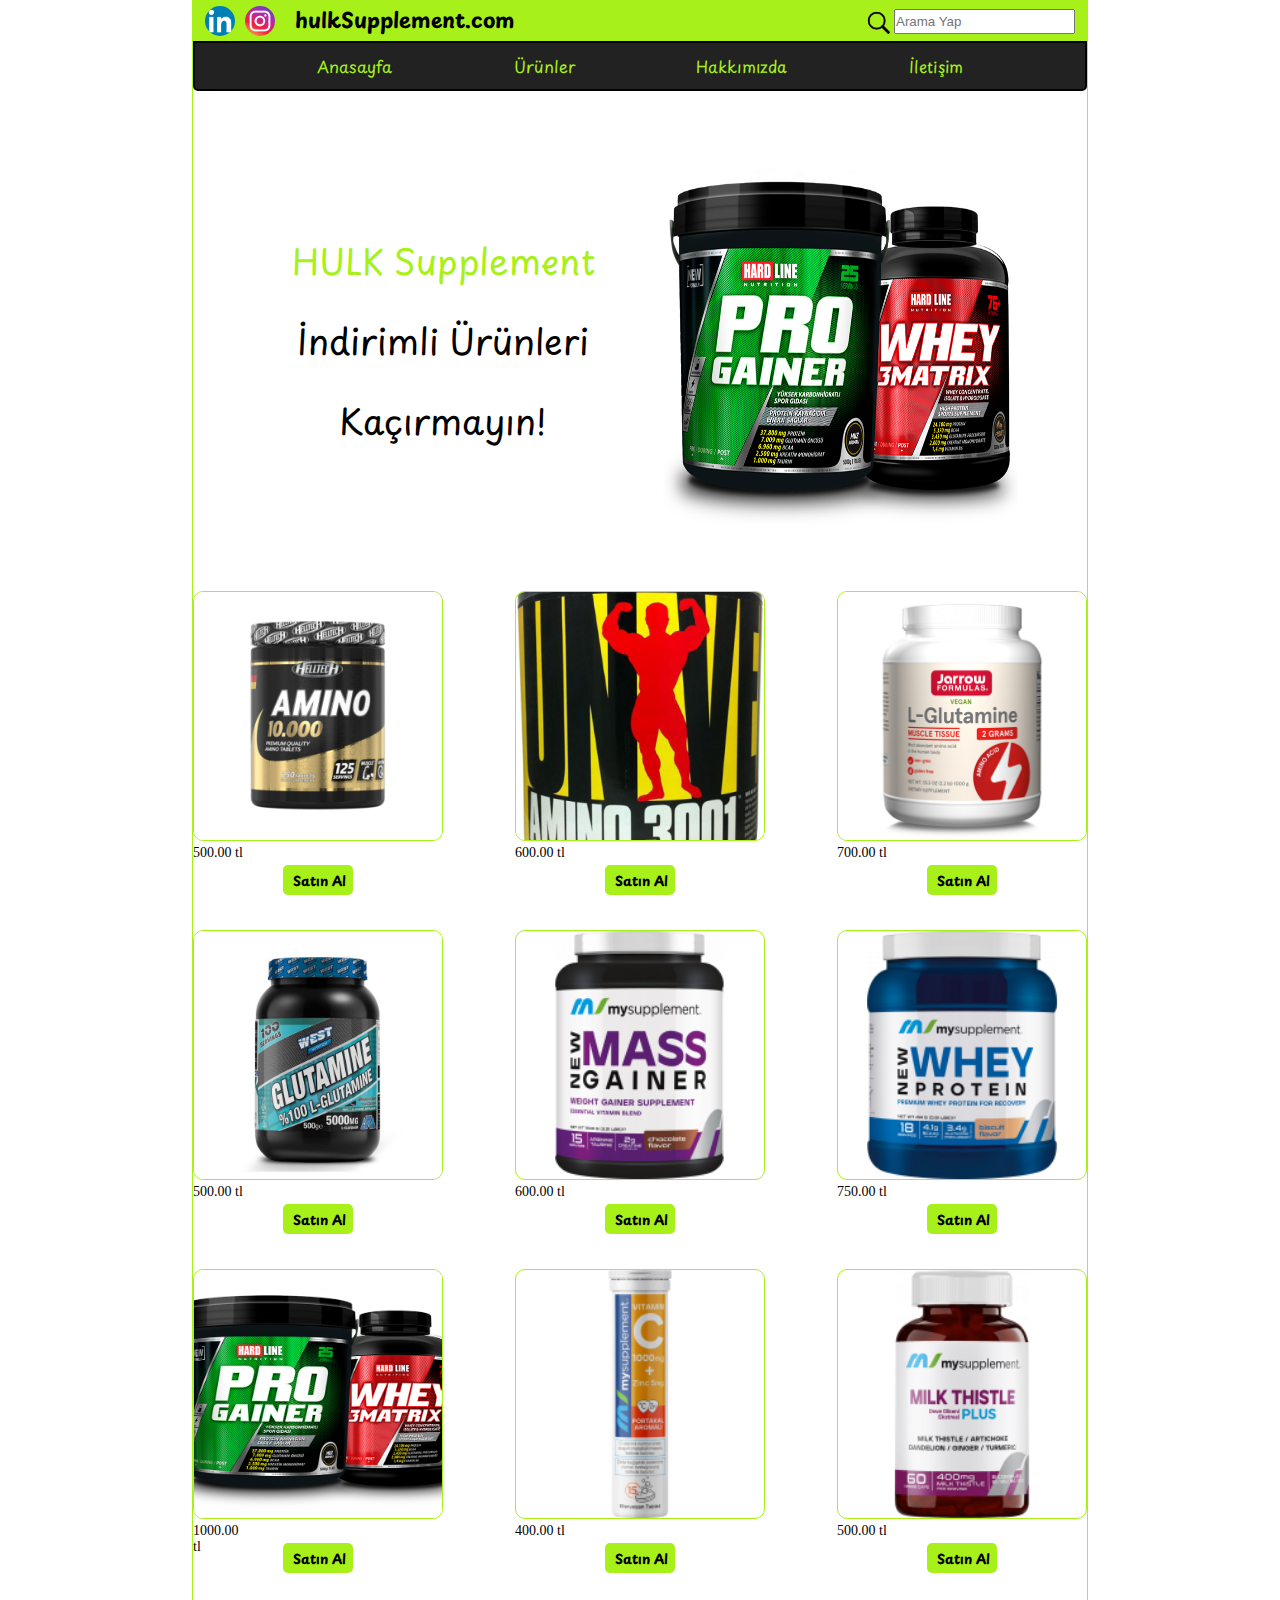
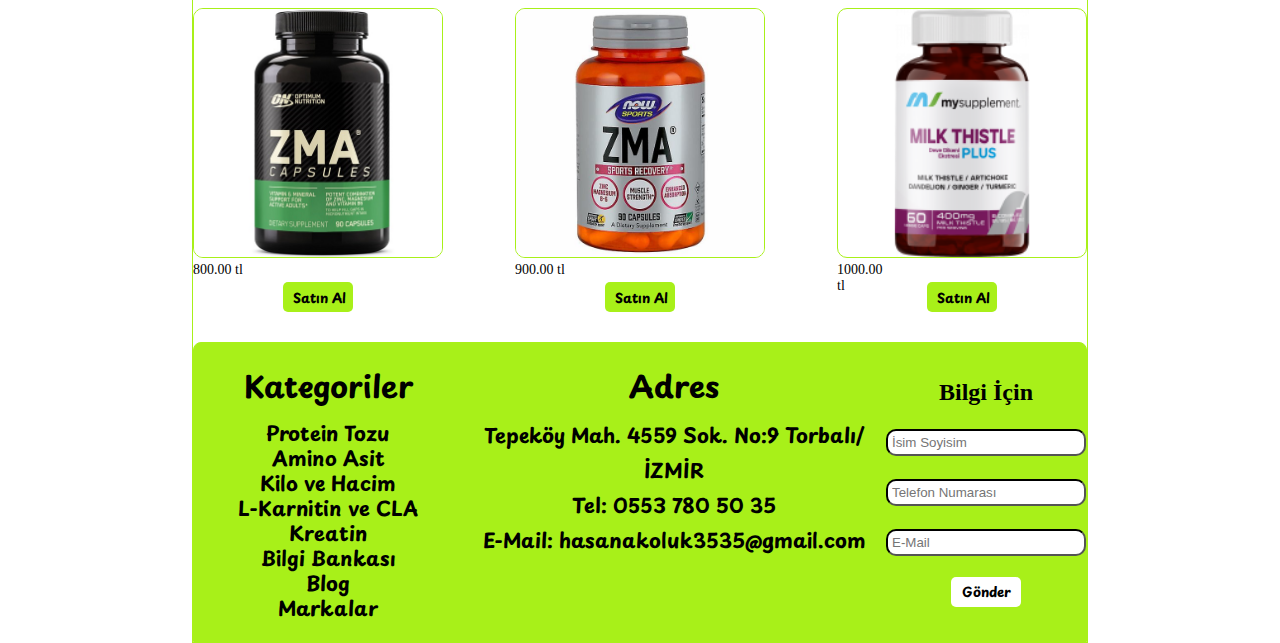
<file: index.html>
<!DOCTYPE html>
<html lang="tr">
<head>
    <meta charset="UTF-8">
    <meta name="viewport" content="width=device-width, initial-scale=1.0">
    <title>Anasayfa</title>
    <link rel="stylesheet" href="style.css">
    <link rel="preconnect" href="https://fonts.googleapis.com">
<link rel="preconnect" href="https://fonts.gstatic.com" crossorigin>
<link href="https://fonts.googleapis.com/css2?family=Playpen+Sans&display=swap" rel="stylesheet">
</head>
<body>
    <main class="container">

        <header>
            <div class="top-Header">
               <a href="https://www.linkedin.com/in/hasan-akoluk-236b84208/"><img src="./4102586_applications_linkedin_social_social media_icon.png" alt=""></a> 
               <a href="https://www.instagram.com/codinglovee/"><img src="./6636603_instagram_social media_social network_icon.png" alt=""></a>
    
               <h2>hulkSupplement.com</h2>

               <div class="search">
                <img src="./search-icon.png" alt="searchIcon">
                <input type="text" name="" id=""  placeholder="Arama Yap">
               </div>
              
            </div>
            <div class="pages">
                    
                <a href="./index.html">Anasayfa</a>
                <a href="./ürünler.html">Ürünler</a>
                <a href="./hakkımızda.html">Hakkımızda</a>
                <a href="./iletisim.html">İletişim</a>
        
        </div>
            <div class="bottom-header-container">
                
                <ul>
                    <li>HULK Supplement</li>
                    <li>İndirimli Ürünleri Kaçırmayın!</li>
                </ul>

                <div class="bottom-Header-image">

                </div>

            </div>
           
        </header>



        <section>

            <div class="products">
                <div class="products-level">
                    <img src="./amino1.jpg" alt="">
                    <span>500.00 tl</span> <button>Satın Al</button>
                </div>
                <div class="products-level">
                    <img src="./amino2.jpg" alt="">
                <span>600.00 tl</span> <button>Satın Al</button>
                </div>
                <div class="products-level">
                    <img src="./glutamine.jpg" alt="">
                <span>700.00 tl</span> <button>Satın Al</button>
                </div>
                <div class="products-level">
                    <img src="./glutamine-2-.jpg" alt="">
                <span>500.00 tl</span> <button>Satın Al</button>
                </div>
                <div class="products-level">
                    <img src="./mysupplement-mass-1500-196x196.png" alt="">
                <span>600.00 tl</span> <button>Satın Al</button>
                </div>
                <div class="products-level">
                    <img src="./mysupplement-whey-196x196.png" alt="">
                <span>750.00 tl</span> <button>Satın Al</button>
                </div>
                <div class="products-level">
                    <img src="./progainer.jpg" alt="">
                <span>1000.00 tl</span> <button>Satın Al</button>
                </div>
                <div class="products-level">
                    <img src="./Supplement-Efervesan-196x196.png" alt="">
                <span>400.00 tl</span> <button>Satın Al</button>
                </div>
                <div class="products-level">
                    <img src="./supplement-vitamine-196x196.png" alt="">
                <span>500.00 tl</span> <button>Satın Al</button>
                </div>
                <div class="products-level">
                    <img src="./zma1.jpg" alt="">
                <span>800.00 tl</span> <button>Satın Al</button>
                </div>
                <div class="products-level">
                    <img src="./zma2.jpg" alt="">
                <span>900.00 tl</span> <button>Satın Al</button>
                </div>
                <div class="products-level">
                    <img src="./supplement-vitamine-196x196.png" alt="">
                    <span>1000.00 tl</span> <button>Satın Al</button>
                </div>
                
        
            </div>

        </section>

        <footer>

            <div class="container-footer">
                <div class="categorys">
                     <h2>Kategoriler</h2>
                    <ul> 
                        <li>Protein Tozu</li>
                        <li>Amino Asit</li>
                        <li>Kilo ve Hacim</li>
                        <li>L-Karnitin ve CLA</li>
                        <li>Kreatin</li>
                        <li>Bilgi Bankası</li>
                        <li>Blog</li>
                        <li>Markalar</li>
                    </ul>
                </div>
                <div class="adress">
                     <h2>Adres</h2>
                     <ul>
                        <li>Tepeköy Mah. 4559 Sok. No:9 Torbalı/İZMİR</li>
                        <li>Tel: 0553 780 50 35</li>
                        <li>E-Mail: hasanakoluk3535@gmail.com</li>
                     </ul>
                </div>
               
                    
                        <div class="form-container">
                            <h2>Bilgi İçin</h2>
                            <input type="text" name="" id="isim" placeholder="İsim Soyisim"><br>
                            <input type="number" name="" id="" placeholder="Telefon Numarası"><br>
                            <input type="email" name="" id=""placeholder="E-Mail"><br>
                             <button>Gönder</button><br>
                        </div>

            </div>

        </footer>

    </main>
    
</body>
</html>
</file>
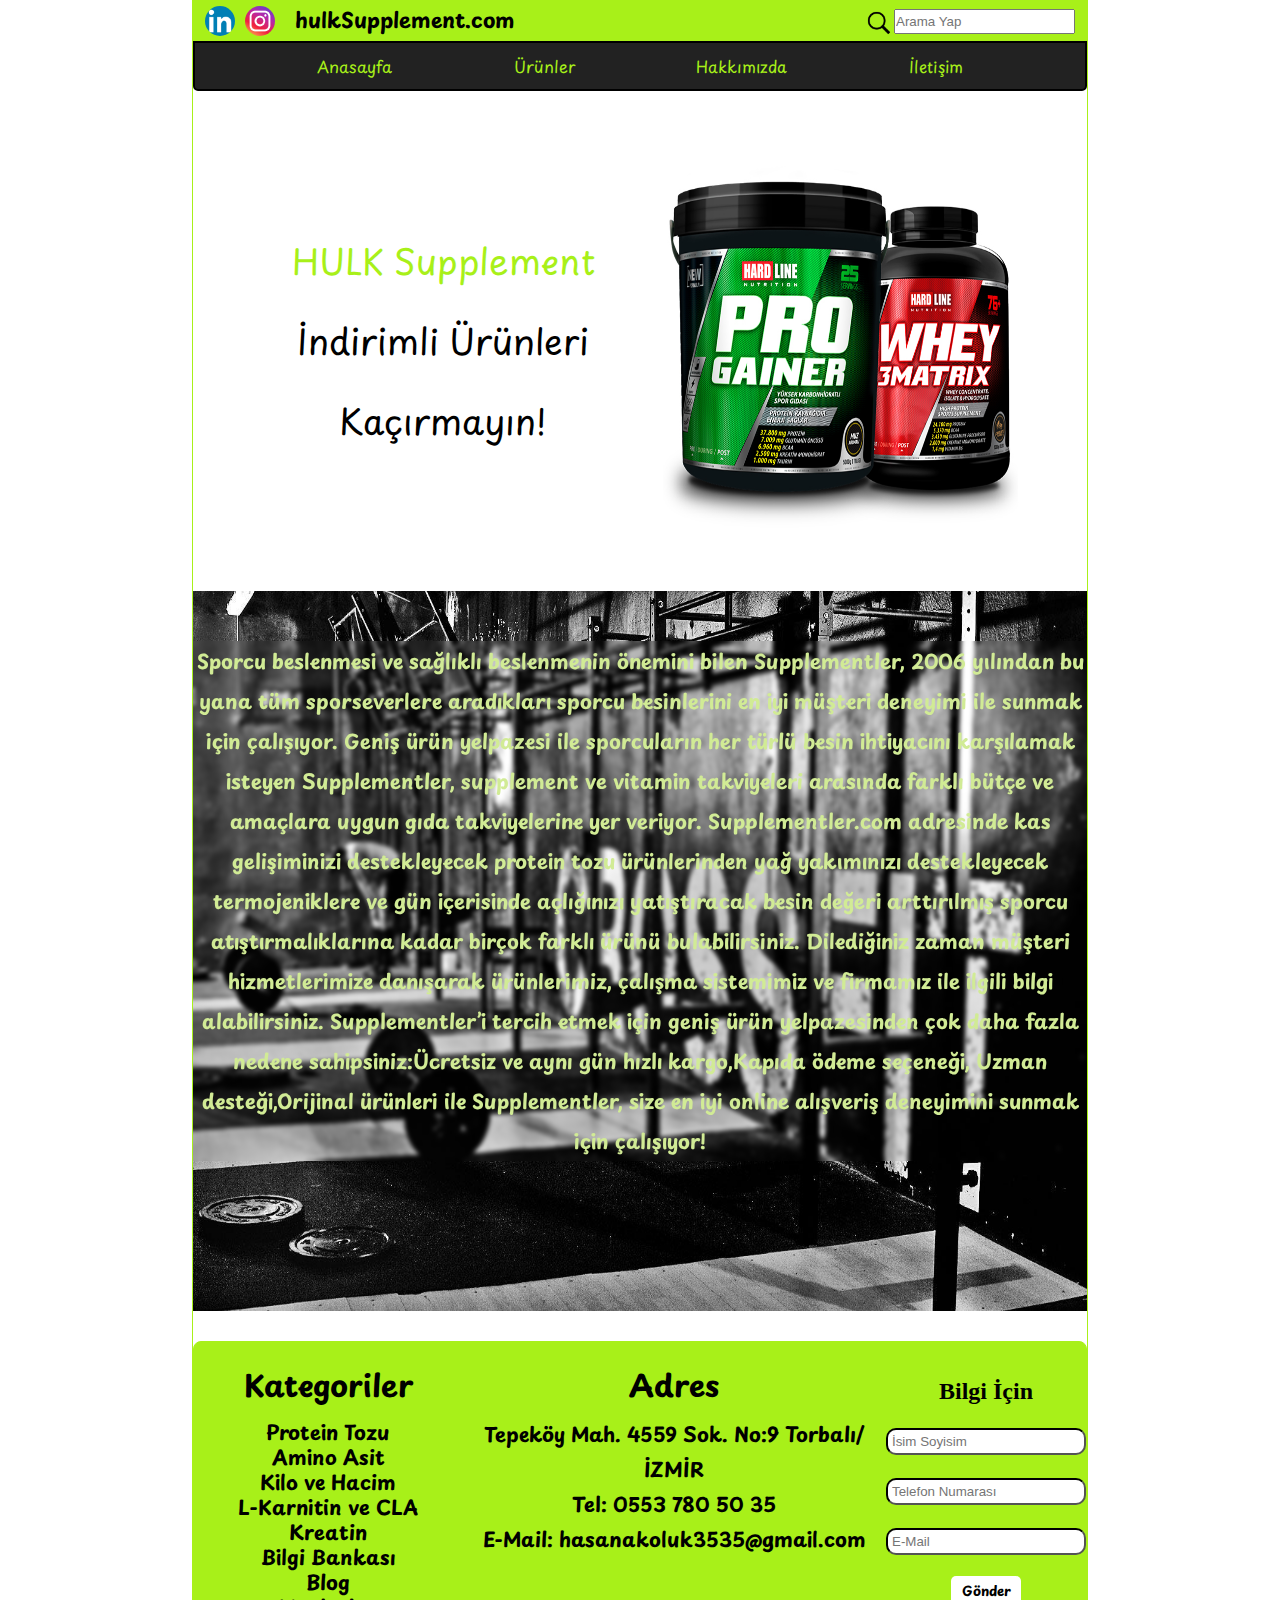
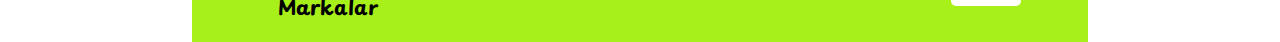
<file: hakkımızda.html>
<!DOCTYPE html>
<html lang="tr">
<head>
    <meta charset="UTF-8">
    <meta name="viewport" content="width=device-width, initial-scale=1.0">
    <title>Anasayfa</title>
    <link rel="stylesheet" href="style.css">
    <link rel="preconnect" href="https://fonts.googleapis.com">
<link rel="preconnect" href="https://fonts.gstatic.com" crossorigin>
<link href="https://fonts.googleapis.com/css2?family=Playpen+Sans&display=swap" rel="stylesheet">
</head>
<body>
    <main class="container">

        <header>
            <div class="top-Header">
               <a href="https://www.linkedin.com/in/hasan-akoluk-236b84208/"><img src="./4102586_applications_linkedin_social_social media_icon.png" alt=""></a> 
               <a href="https://www.instagram.com/codinglovee/"><img src="./6636603_instagram_social media_social network_icon.png" alt=""></a>
    
               <h2>hulkSupplement.com</h2>

               <div class="search">
                <img src="./search-icon.png" alt="searchIcon">
                <input type="text" name="" id=""  placeholder="Arama Yap">
               </div>
              
            </div>
            <div class="pages">
                    
                <a href="./index.html">Anasayfa</a>
                <a href="./ürünler.html">Ürünler</a>
                <a href="./hakkımızda.html">Hakkımızda</a>
                <a href="./iletisim.html">İletişim</a>
        
        </div>
            <div class="bottom-header-container">
                
                <ul>
                    <li>HULK Supplement</li>
                    <li>İndirimli Ürünleri Kaçırmayın!</li>
                </ul>

                <div class="bottom-Header-image">

                </div>

            </div>
           
        </header>

        <section>

            <div class="hakkimizda-container">
                
                <p>Sporcu beslenmesi ve sağlıklı beslenmenin önemini bilen Supplementler, 2006 yılından bu yana tüm sporseverlere aradıkları sporcu besinlerini en iyi müşteri deneyimi ile sunmak için çalışıyor. Geniş ürün yelpazesi ile sporcuların her türlü besin ihtiyacını karşılamak isteyen Supplementler, supplement ve vitamin takviyeleri arasında farklı bütçe ve amaçlara uygun gıda takviyelerine yer veriyor. Supplementler.com adresinde kas gelişiminizi destekleyecek protein tozu ürünlerinden yağ yakımınızı destekleyecek termojeniklere ve gün içerisinde açlığınızı yatıştıracak besin değeri arttırılmış sporcu atıştırmalıklarına kadar birçok farklı ürünü bulabilirsiniz. Dilediğiniz zaman müşteri hizmetlerimize danışarak ürünlerimiz, çalışma sistemimiz ve firmamız ile ilgili bilgi alabilirsiniz.
                    Supplementler’i tercih etmek için geniş ürün yelpazesinden çok daha fazla nedene sahipsiniz:Ücretsiz ve aynı gün hızlı kargo,Kapıda ödeme seçeneği,
                    Uzman desteği,Orijinal ürünleri ile Supplementler, size en iyi online alışveriş deneyimini sunmak için çalışıyor!</p>
                    
                </div>

        </section>

        <footer>

            <div class="container-footer">
                <div class="categorys">
                     <h2>Kategoriler</h2>
                    <ul> 
                        <li>Protein Tozu</li>
                        <li>Amino Asit</li>
                        <li>Kilo ve Hacim</li>
                        <li>L-Karnitin ve CLA</li>
                        <li>Kreatin</li>
                        <li>Bilgi Bankası</li>
                        <li>Blog</li>
                        <li>Markalar</li>
                    </ul>
                </div>
                <div class="adress">
                     <h2>Adres</h2>
                     <ul>
                        <li>Tepeköy Mah. 4559 Sok. No:9 Torbalı/İZMİR</li>
                        <li>Tel: 0553 780 50 35</li>
                        <li>E-Mail: hasanakoluk3535@gmail.com</li>
                     </ul>
                </div>
               
                    
                        <div class="form-container">
                            <h2>Bilgi İçin</h2>
                            <input type="text" name="" id="isim" placeholder="İsim Soyisim"><br>
                            <input type="number" name="" id="" placeholder="Telefon Numarası"><br>
                            <input type="email" name="" id=""placeholder="E-Mail"><br>
                             <button>Gönder</button><br>
                        </div>

            </div>

        </footer>

    </main>
    
</body>
</html>
</file>
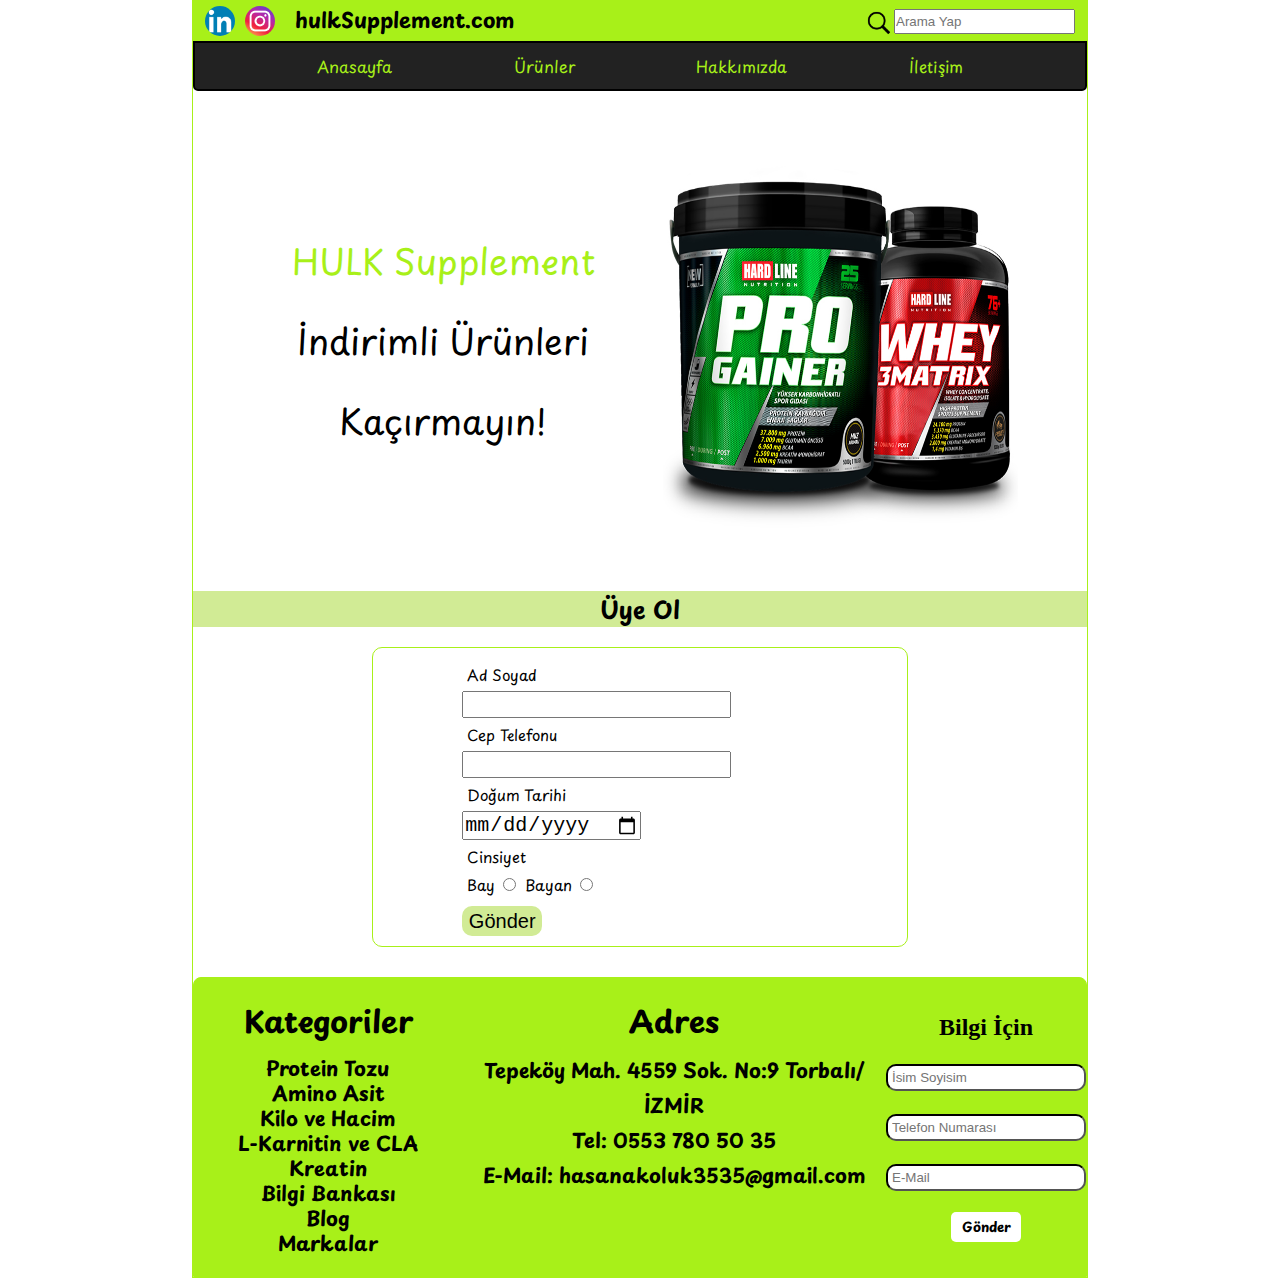
<file: iletisim.html>
<!DOCTYPE html>
<html lang="tr">
<head>
    <meta charset="UTF-8">
    <meta name="viewport" content="width=device-width, initial-scale=1.0">
    <title>Anasayfa</title>
    <link rel="stylesheet" href="style.css">
    <link rel="preconnect" href="https://fonts.googleapis.com">
<link rel="preconnect" href="https://fonts.gstatic.com" crossorigin>
<link href="https://fonts.googleapis.com/css2?family=Playpen+Sans&display=swap" rel="stylesheet">
</head>
<body>
    <main class="container">

        <header>
            <div class="top-Header">
               <a href="https://www.linkedin.com/in/hasan-akoluk-236b84208/"><img src="./4102586_applications_linkedin_social_social media_icon.png" alt=""></a> 
               <a href="https://www.instagram.com/codinglovee/"><img src="./6636603_instagram_social media_social network_icon.png" alt=""></a>
    
               <h2>hulkSupplement.com</h2>

               <div class="search">
                <img src="./search-icon.png" alt="searchIcon">
                <input type="text" name="" id=""  placeholder="Arama Yap">
               </div>
              
            </div>
            <div class="pages">
                    
                <a href="./index.html">Anasayfa</a>
                <a href="./ürünler.html">Ürünler</a>
                <a href="./hakkımızda.html">Hakkımızda</a>
                <a href="./iletisim.html">İletişim</a>
        
        </div>
            <div class="bottom-header-container">
                
                <ul>
                    <li>HULK Supplement</li>
                    <li>İndirimli Ürünleri Kaçırmayın!</li>
                </ul>

                <div class="bottom-Header-image">

                </div>

            </div>
           
        </header>



        <section>
            <h2 class="uyeOl">Üye Ol</h2>
            <div class="iletisim-container">

                      
                    <form action="">
                        <label for="adSoyad">Ad Soyad</label>
                        <input type="text" name="adSoyad" id="adSoyad">
                        <label for="cep">Cep Telefonu</label>
                        <input type="number" name="cep" id="cep">
                        <label for="dogum">Doğum Tarihi</label>
                        <input type="date" name="dogum" id="dogum">
                        <label for="cinsiyet">Cinsiyet</label>
                        <label for="bay">Bay</label>
                        <input type="radio" name="cinsiyet" id="bay">
                        <label for="bayan">Bayan</label>
                        <input type="radio" name="cinsiyet" id="bayan">
                        <input type="submit" value="Gönder">
                    </form>
            


            </div>

        </section>

        <footer>

            <div class="container-footer">
                <div class="categorys">
                     <h2>Kategoriler</h2>
                    <ul> 
                        <li>Protein Tozu</li>
                        <li>Amino Asit</li>
                        <li>Kilo ve Hacim</li>
                        <li>L-Karnitin ve CLA</li>
                        <li>Kreatin</li>
                        <li>Bilgi Bankası</li>
                        <li>Blog</li>
                        <li>Markalar</li>
                    </ul>
                </div>
                <div class="adress">
                     <h2>Adres</h2>
                     <ul>
                        <li>Tepeköy Mah. 4559 Sok. No:9 Torbalı/İZMİR</li>
                        <li>Tel: 0553 780 50 35</li>
                        <li>E-Mail: hasanakoluk3535@gmail.com</li>
                     </ul>
                </div>
               
                    
                        <div class="form-container">
                            <h2>Bilgi İçin</h2>
                            <input type="text" name="" id="isim" placeholder="İsim Soyisim"><br>
                            <input type="number" name="" id="" placeholder="Telefon Numarası"><br>
                            <input type="email" name="" id=""placeholder="E-Mail"><br>
                             <button>Gönder</button><br>
                        </div>

            </div>

        </footer>

    </main>
    
</body>
</html>
</file>
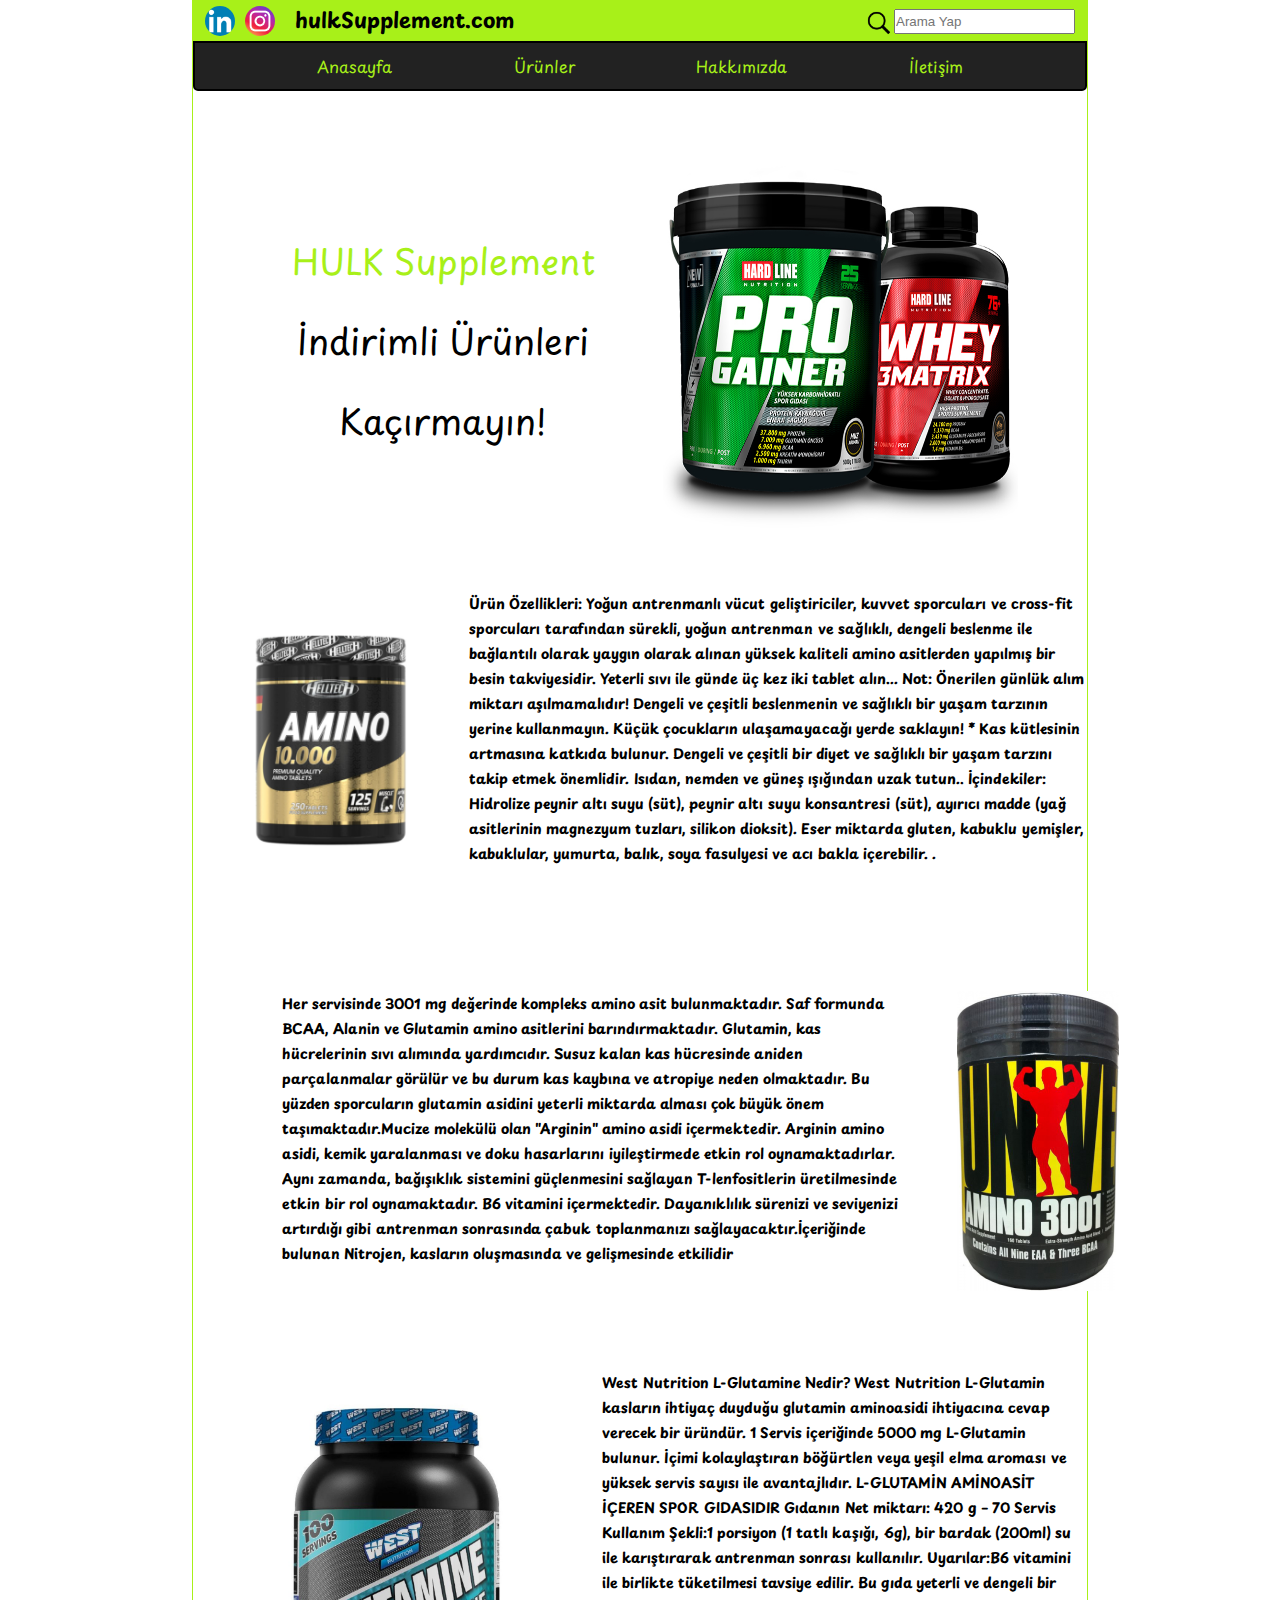
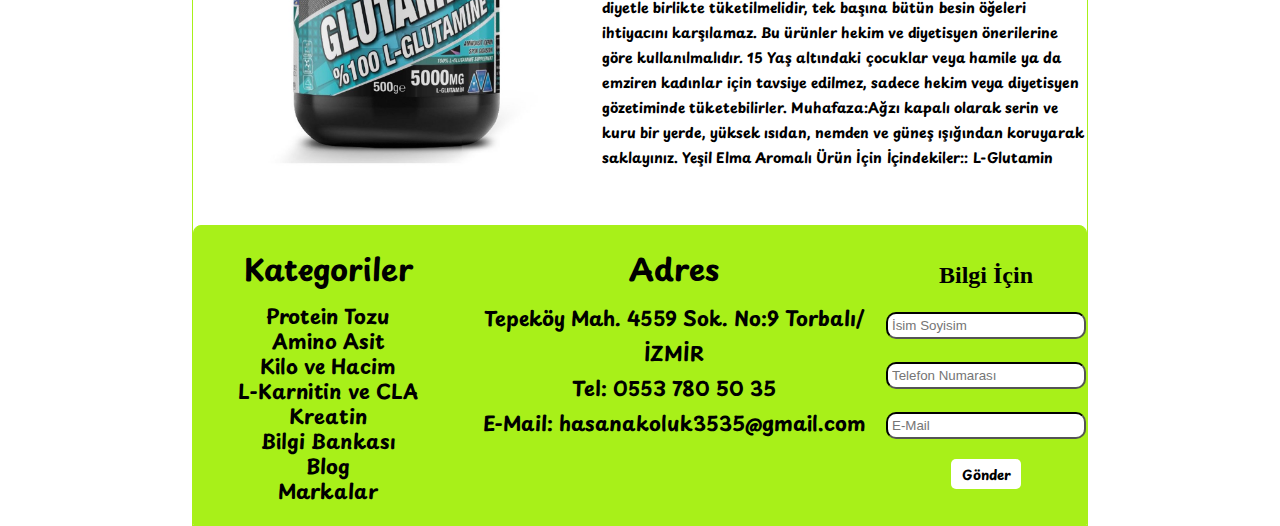
<file: ürünler.html>
<!DOCTYPE html>
<html lang="tr">
<head>
    <meta charset="UTF-8">
    <meta name="viewport" content="width=device-width, initial-scale=1.0">
    <title>Anasayfa</title>
    <link rel="stylesheet" href="style.css">
    <link rel="preconnect" href="https://fonts.googleapis.com">
<link rel="preconnect" href="https://fonts.gstatic.com" crossorigin>
<link href="https://fonts.googleapis.com/css2?family=Playpen+Sans&display=swap" rel="stylesheet">
</head>
<body>
    <main class="container">

        <header>
            <div class="top-Header">
               <a href="https://www.linkedin.com/in/hasan-akoluk-236b84208/"><img src="./4102586_applications_linkedin_social_social media_icon.png" alt=""></a> 
               <a href="https://www.instagram.com/codinglovee/"><img src="./6636603_instagram_social media_social network_icon.png" alt=""></a>
    
               <h2>hulkSupplement.com</h2>

               <div class="search">
                <img src="./search-icon.png" alt="searchIcon">
                <input type="text" name="" id=""  placeholder="Arama Yap">
               </div>
              
            </div>
            <div class="pages">
                    
                <a href="./index.html">Anasayfa</a>
                <a href="./ürünler.html">Ürünler</a>
                <a href="./hakkımızda.html">Hakkımızda</a>
                <a href="./iletisim.html">İletişim</a>
        
        </div>
            <div class="bottom-header-container">
                
                <ul>
                    <li>HULK Supplement</li>
                    <li>İndirimli Ürünleri Kaçırmayın!</li>
                </ul>

                <div class="bottom-Header-image">

                </div>

            </div>
           
        </header>


            
        

        <section>
      
             <div class="urunler-container">
                <div class="amino">
                    <img src="amino1.jpg" alt="amino1">
                    <p>Ürün Özellikleri: Yoğun antrenmanlı vücut geliştiriciler, kuvvet sporcuları ve cross-fit sporcuları tarafından 
                        sürekli, yoğun antrenman ve sağlıklı, dengeli beslenme ile bağlantılı olarak yaygın olarak alınan yüksek
                         kaliteli amino asitlerden yapılmış bir besin takviyesidir. Yeterli sıvı ile günde üç kez iki tablet alın...
                          Not: Önerilen günlük alım miktarı aşılmamalıdır! Dengeli ve çeşitli beslenmenin ve sağlıklı bir yaşam
                           tarzının yerine kullanmayın. Küçük çocukların ulaşamayacağı yerde saklayın! * Kas kütlesinin artmasına
                            katkıda bulunur. Dengeli ve çeşitli bir diyet ve sağlıklı bir yaşam tarzını takip etmek önemlidir. Isıdan,
                             nemden ve güneş ışığından uzak tutun.. İçindekiler: Hidrolize peynir altı suyu (süt), peynir altı suyu
                              konsantresi (süt), ayırıcı madde (yağ asitlerinin magnezyum tuzları, silikon dioksit). Eser miktarda
                               gluten, kabuklu yemişler, kabuklular, yumurta, balık, soya fasulyesi ve acı bakla içerebilir. .
                    </p>
                    
                </div>
                    <div class="amino2">
                        <p>Her servisinde 3001 mg değerinde kompleks amino asit bulunmaktadır.
                            Saf formunda BCAA, Alanin ve Glutamin amino asitlerini barındırmaktadır.
                            Glutamin, kas hücrelerinin sıvı alımında yardımcıdır. Susuz kalan kas hücresinde aniden parçalanmalar görülür ve bu
                            durum kas kaybına ve atropiye neden olmaktadır. Bu yüzden sporcuların glutamin asidini yeterli miktarda alması çok 
                            büyük önem taşımaktadır.Mucize molekülü olan "Arginin" amino asidi içermektedir. Arginin amino asidi, kemik yaralanması ve
                            doku hasarlarını iyileştirmede etkin rol oynamaktadırlar. Aynı zamanda, bağışıklık sistemini güçlenmesini sağlayan 
                            T-lenfositlerin üretilmesinde etkin bir rol oynamaktadır. B6 vitamini içermektedir. Dayanıklılık sürenizi ve seviyenizi 
                            artırdığı gibi antrenman sonrasında çabuk toplanmanızı sağlayacaktır.İçeriğinde bulunan Nitrojen, kasların oluşmasında ve
                            gelişmesinde etkilidir</p>
                            <img src="./amino2.jpg" alt="">
                    </div>
                    <div class="glutamine">
                        <img src="./glutamine-2-.jpg" alt="">
                        <p>West Nutrition L-Glutamine Nedir?
                        West Nutrition L-Glutamin kasların ihtiyaç duyduğu glutamin aminoasidi ihtiyacına cevap verecek bir üründür. 1 Servis içeriğinde 5000 mg L-Glutamin bulunur. İçimi kolaylaştıran böğürtlen veya yeşil elma aroması ve yüksek servis sayısı ile avantajlıdır.
                            L-GLUTAMİN AMİNOASİT İÇEREN SPOR GIDASIDIR
                             Gıdanın Net miktarı: 420 g – 70 Servis
                             Kullanım Şekli:1 porsiyon (1 tatlı kaşığı, 6g), bir bardak (200ml) su ile karıştırarak antrenman sonrası kullanılır.
                             Uyarılar:B6 vitamini ile birlikte tüketilmesi tavsiye edilir. Bu gıda yeterli ve dengeli bir diyetle birlikte tüketilmelidir, tek başına bütün besin öğeleri ihtiyacını karşılamaz. Bu ürünler hekim ve diyetisyen önerilerine göre kullanılmalıdır. 15 Yaş altındaki çocuklar veya hamile ya da emziren kadınlar için tavsiye edilmez, sadece hekim veya diyetisyen gözetiminde tüketebilirler.
                            Muhafaza:Ağzı kapalı olarak serin ve kuru bir yerde, yüksek ısıdan, nemden ve güneş ışığından koruyarak saklayınız.
                            Yeşil Elma Aromalı Ürün İçin
                             İçindekiler:: L-Glutamin %83, Doğala Özdeş Yeşil Elma Aroması, Asitlik Düzenleyici (Sitrik Asit E330), Tatlandırıcılar (Sukraloz E955, Asesulfam K E950), Renklendirici (E102 Tartrazin, E133 Brilliant Blue FCF). Alerjenler: Aroma kaynaklı sülfit ve gluten içerebilir.
                             Uyarı:E102: Çocukların aktivite ve dikkatleri üzerine olumsuz etkileri bulunabilir.
                            Böğürtlen Aromalı Ürün İçin
                            İçindekiler:L-Glutamin %83, Doğala Özdeş Böğürtlen Aroması, Asitlik Düzenleyici (Sitrik Asit E330), Tatlandırıcılar (Sukraloz E955, Asesulfam K E950), Renklendirici (Pancar Kökü Kırmızısı E162). Alerjenler: Aroma kaynaklı sülfit ve gluten içerebilir.</p>
                            
                    </div>
                    
             </div>
            
        </section>





        <footer>

            <div class="container-footer">
                <div class="categorys">
                     <h2>Kategoriler</h2>
                    <ul> 
                        <li>Protein Tozu</li>
                        <li>Amino Asit</li>
                        <li>Kilo ve Hacim</li>
                        <li>L-Karnitin ve CLA</li>
                        <li>Kreatin</li>
                        <li>Bilgi Bankası</li>
                        <li>Blog</li>
                        <li>Markalar</li>
                    </ul>
                </div>
                <div class="adress">
                     <h2>Adres</h2>
                     <ul>
                        <li>Tepeköy Mah. 4559 Sok. No:9 Torbalı/İZMİR</li>
                        <li>Tel: 0553 780 50 35</li>
                        <li>E-Mail: hasanakoluk3535@gmail.com</li>
                     </ul>
                </div>
               
                    
                        <div class="form-container">
                            <h2>Bilgi İçin</h2>
                            <input type="text" name="" id="isim" placeholder="İsim Soyisim"><br>
                            <input type="number" name="" id="" placeholder="Telefon Numarası"><br>
                            <input type="email" name="" id=""placeholder="E-Mail"><br>
                             <button>Gönder</button><br>
                        </div>

            </div>

        </footer>

    </main>
    
</body>
</html>
</file>
<file: style.css>
*{
        margin: 0px;
        padding: 0px;
        box-sizing: border-box;
    }

    .container{
        width: 70%;
        margin: auto;
        border: 1px solid rgb(168, 240, 25);
    }
    

    .top-Header{
        display: flex;
    width: 100%;
    height: 40px;
    border: 1px solid rgb(168, 240, 25);
    background-color: rgb(168, 240, 25) ;
    color: black;
    padding: 1px;
    font-family: 'Playpen Sans', cursive;
    font-size: 14px;
    opacity:initial;
    text-shadow: white;
    }

    .top-Header h2{
    margin-left: 20px;
    }
    .top-Header img{
        margin-top: 3px;
        margin-left: 10px;
        width: 30px;
        height: 30px;
        border-radius: 50%;
    }

    .search{
        display: flex;
        align-items: center;
        justify-content:flex-end;
        width: 100%;
    }
    .search input{
        height: 25px;
        margin-right: 10px;
    }

    .bottom-header-container{
    display: flex;
        width: 100%;
        height: 500px;
    }
    .pages{
        display: flex;
        justify-content: center;
        justify-content: space-evenly;
        align-items: center;
        font-family: 'Playpen Sans', cursive;
        border: 2px solid black;
        border-radius: 0px 0px 5px 5px;
        background-color: rgb(34, 34, 34);
        width: 100%;
        height: 50px;
        
    }

    .pages a{
        text-decoration: none;
        color:rgb(168, 240, 25);
        transition: 0.5s;
    }

    .pages a:hover{
        text-decoration: none;
        color:rgb(168, 240, 25);
        border: 1px solid rgb(168, 240, 25);
        border-radius: 8px;
    }

    .bottom-header-container {
        padding: 50px;
    }

    .bottom-header-container ul{
        list-style-type: none;
        font-size:35px;
        flex-direction: column;
        text-align: center;
        align-items: center;
        margin: auto;
        line-height: 80px;
        font-family: 'Playpen Sans', cursive;
        border: 2px solid black;
        border-radius: 10px;
        border-style: none;
    }

    .bottom-header-container ul::first-line{
        color: rgb(168, 240, 25);

    }

    .bottom-Header-image{
        width: 500px;
        height: 400px;
    background-image: url(./progainer.jpg);
    background-size: 100% 100%; 
    background-color: white;
    }

    .products{
        display: flex;
        flex-direction: row;
        flex-wrap: wrap;
        background-size: 100% 100%;
        justify-content: space-between;
        gap: 35px;
    }

    .products img{
        width: 250px;
        height: 250px;
        border: 1px solid rgb(168, 240, 25);
        border-radius: 10px;
        object-position: center;
        object-fit:cover;
    }

    .products span{
        display:flex;
        font-size: 14px;
        font-weight:inherit;
        width: 50px;
        height: 20px;
    }

    .products button{
    display: flex;
        margin: auto;
        width: 70px;
        height: 30px;
        align-items: center;
        padding-left: 10px;
        font-weight: bold;
        font-family: 'Playpen Sans', cursive;
        background-color: rgb(168, 240, 25);
        border: none;
        border-radius: 5px;
        cursor: pointer;
    }

    .container-footer{
        display: flex;
    width: 100%;
    height: 300px;
    border: 1px solid rgb(168, 240, 25);
    border-radius: 8px 8px 0px 0px ;
    margin-top: 30px;
    background-color: rgb(168, 240, 25);
    
    }

    .categorys{
        width: 300px;
        height: 35px;
        text-align: center;
        padding-top: 15px;
        font-weight: bold;
        font-family: 'Playpen Sans', cursive;
        font-size: 20px;
    }
    .categorys ul{
        list-style-type: none;
        line-height: 25px;
        cursor: pointer;
        margin-top: 8px;
    }
    .categorys h2{
        color: black;
        padding: 5px;
    }

    .adress{
        
        align-items: start;
        text-align: center;
        margin: 25px 15px 15px 15px;
        line-height: 35px;
        font-weight: bold;
        font-family: 'Playpen Sans', cursive;
        font-size: 20px;
    }
    .adress h2{
        color: black;
    }

    .adress ul{
        list-style-type: none;
        margin-top: 15px;
    }

    .form-container{
        margin: auto;
        line-height: 50px;
        align-items: center;
        text-align: center;
    }
    
    .form-container input{
        border-color: black;
        border-radius: 10px;
        padding: 4px;
        width: 200px;
    }

    .form-container button{
        width: 70px;
        height: 30px;
        font-weight: bold;
        font-family: 'Playpen Sans', cursive;
        background-color: white;
        border: none;
        border-radius: 5px;
        cursor: pointer;
    }
    .form-container h2{
        color:black;
    }
    @media(max-width:553px){
        .adress{
            display: none;
        
        }
    }

    @media(max-width:986px){
        .search{
            display: flex;
            align-items: center;
            justify-content:flex-end;
            width: 80%;
        }
        .search input{
            height: 25px;
            margin-right: 15px;
        }
        .bottom-header-container ul{
            list-style-type: none;
            font-size:25px;
            flex-direction: column;
            text-align: center;
            align-items: center;
            margin: auto;
            line-height: 80px;
            font-family: 'Playpen Sans', cursive;
            border: 2px solid black;
            border-radius: 10px;
            border-style: none;
        }
        .bottom-Header-image{
            width: 400px;
            height: 320px;
        background-image: url(./progainer.jpg);
        background-size: 100% 100%; 
        background-color: white;
        margin-top: 25px;
        }
        .categorys{
            width: 200px;
            height: 25px;
            text-align: center;
            padding-top: 15px;
            font-weight: bold;
            font-family: 'Playpen Sans', cursive;
        }
        .categorys ul{
        font-size: 13px;
        }
        .adress{
            line-height: 25px;
            font-size: 13px;
        }
        .form-container{
            height: 85%;
            display: block;
            flex-direction: column;
        align-items: flex-start;
            line-height: 40px;       
        }
        .form-container input{
        width:80%;
            
        }

    }

    @media (max-width:786px){
        .search{
            display: none;
        }
        .search input{
        display: none;
        }
        .top-Header h2{
            width: 100%;
            text-align: end;
            margin-right: 25px;
        }
        .products{
            justify-content: center;
        }
        .bottom-header-container ul{
            line-height: 50px; 

        }
        
    }

    @media(max-width:685px){
        .form-container{
            display: none;    
        }
        .form-container input{
        display: none;
        }
    }

    @media(max-width:510px){
        .bottom-Header-image{
            display: none;
        }
    }
    @media(max-width:414px){
        .adress{
        display: none;
        
        }
        .categorys{
        width: 100%;
        text-align: center;
        }
        .top-Header h2{
        height: 100px; 
            margin-top: 5px;
            font-size: 16px;
        }
        .pages a{
            font-size: 13px;
        }
        .products{
            justify-content: center;
        }
    }

    @media(max-width:280px){
        .top-Header h2{
            margin-left: 7px;
            font-size: 12px;
            margin-top: 5px;
            
        }
        .top-Header img{
            margin-top: 3px;
            margin-left: 5px;
            width: 25px;
            height: 25px;
            border-radius: 50%;
        }
        .pages a{
            font-size: 10px;
            justify-content: space-between;
        }
        .bottom-header-container ul{
            font-size:18px;
            text-align: center;
        }
        .products{
        
            background-size: 100% 100%;
            
            gap: 35px;
        }
        
        .products img{
            width: 150px;
            height: 150px;
        }
        
        .products span{
            display:flex;
            font-size: 10px;
            font-weight:inherit;
            width: 50px;
            height: 20px;
        }
        
        .products button{
        display: flex;
            width: 55px;
            height: 25px;
            font-size: 10px;
        }
    }

                      /* ÜRÜNLER SAYFASI */

    .urunler-container{
        width: 100%;
        margin: auto;
    }
    .amino{
        display: flex;
        width: 100%;
    
    }
    .amino img{
        
        width: 400px;
        height: 300px;
        object-fit: cover;
    
    }
    .amino p{
        
        font-weight: bold;
        font-size: 18px;
        line-height: 25px;
        width: 700px;
        height: 400px ;
        font-family: 'Playpen Sans', cursive;
    }
    .amino2{
        display: flex;
        width: 100%;
    margin-left: 10%;
    }
    .amino2 img{
        
        width: 400px;
        height: 300px;
        object-fit: contain;
    
    }
    .amino2 p{
        
        font-weight: bold;
        font-size: 18px;
        line-height: 25px;
        width: 700px;
        height: 300px ;
        font-family: 'Playpen Sans', cursive;
    }

    .glutamine{
        display: flex;
        width: 100%;
    margin-top: 6%;
    
    }
    .glutamine img{
        
        width: 450px;
        height: 450px;
        object-fit:cover;
    

    }
    .glutamine p{
        overflow: auto;
        font-weight: bold;
        font-size: 18px;
        line-height: 25px;
        width: 50%;
        height: 400px ;
        font-family: 'Playpen Sans', cursive;
        margin:auto;
    }

    ::-webkit-scrollbar{
        background: white;
        width: 10px;
    }

    ::-webkit-scrollbar-thumb{
    background: rgb(168, 240, 25);
    border: 1px solid black;
    border-radius: 5px;
    }

    @media(max-width: 1320px){
        .urunler-container p{
        font-size: 14px;
        width: 200px;
        overflow: auto;
        width: 100%;
        }
        
    }

    @media(max-width: 986px){
        .urunler-container {
            display: block;
            
        }
        .urunler-container p{
        height: 500px;
        overflow: auto;
        }
    }
    @media(max-width: 912px){
        .urunler-container{
            width: 100%;
        }
        .urunler-container img:nth-child(1) {
            width: 350px;
            height: 500px;
            object-fit: cover;
        }
        .urunler-container img:nth-child(2) {
            width: 350px;
            height: 350px;
            object-fit: contain;
            width: 100%;
            margin-right: 25px;
            margin-top: 35px;
        }
        
        .urunler-container p:nth-child(2) {
            object-fit: contain;
            overflow: auto;
        }
        .amino{
            margin-bottom: 30px;  
        }   
    }
    @media(max-width: 860px){
        .urunler-container {
            display: block;
            margin: auto;
            gap: 150px;
        }
        .urunler-container p{
        height: 500px;
        overflow: auto;
        }
    }
    @media(max-width: 500px){
        .urunler-container{
            width: 100%;
            
        }
        .urunler-container img:nth-child(1) {
            width: 300px;
            height: 150px;
            object-fit: cover;
        }
        .urunler-container img:nth-child(2) {
            width: 300px;
            height: 130px;
            object-fit: contain;
            width: 100%;
            margin-right: 25px;
            margin-top: 5px;
        }
        
        .urunler-container p{
        height: 150px;
        }
        .bottom-header-container {
            height: 350px;
        }
        .categorys{
            width: 100%;
        }
    }

                /* ÜRÜNLER SAYFASI BİTİŞ */

                
                /* HAKKIMIZDA SAYFASI */

        .hakkimizda-container{
            display: inline-block;
            width: 100%;
            height: 80vh; 
            font-weight: bold;
            font-size: 20px;
            line-height: 40px;  
            font-family: 'Playpen Sans', cursive;
            color:rgb(209, 235, 149);
            background-image: url(./crossfit2.jpg);
            background-position: center;
            background-size: 100% 100%;
            text-align: center;
            padding-top: 50px ;
        } 
        .hakkimizda-container p{
            backdrop-filter: blur(2px);
        }
        @media(max-width: 1080px){
            .hakkimizda-container{
                font-size: 14px;
            }
        }
        @media(max-width: 760px){
            .hakkimizda-container p{
                line-height: 30px;
            }
        }
        @media(max-width: 580px){
            .hakkimizda-container p{
                line-height: 25px;

            }
        }
        @media(max-width: 375px){
            .hakkimizda-container p{
                line-height: 15px;
                font-size: 10px;
            }
            .bottom-header-container{
                 height: 320px;
            }
        }
        
                      
                    /* HAKKIMIZDA SAYFASI BİTİŞ */

                
                    /*İLETİŞİM SAYFASI*/
                   
    .iletisim-container{
       display: flex;
       justify-content: flex-start;
       padding-left: 10%;
       align-items: center;
        width: 100%;
        font-size: 15px;
        width: 60%;
        height: 300px;
        border: 1px solid rgb(168, 240, 25);
        border-radius: 10px;
        margin: auto;
    } 
    .iletisim-container label{
        display: block;
       justify-content: flex-end;
       padding: 5px;
       font-family: 'Playpen Sans', cursive;
    } 
    
    .iletisim-container label[for="bay"]{
        display: inline;
    }
    .iletisim-container label[for="bayan"]{
        display: inline;
    }
    .iletisim-container input[type="submit"]{
        display: block;
        margin-top: 10px;
        width: 80px;
        height: 30px;
        border: none;
        border-radius: 10px;
        background-color: rgb(209, 235, 149);
        cursor: pointer;
    }
    .iletisim-container input{
        font-size: 20px;
    }
    .uyeOl{
        text-align: center;
        background-color: rgb(209, 235, 149);
        margin-bottom: 20px;
        font-family: 'Playpen Sans', cursive;
    }

    @media( max-width: 750px ){
        .iletisim-container input{
            font-size: 15px;
        }
    }
    @media( max-width: 590px ){
        .iletisim-container input{
            font-size: 10px;
        }
    }
    @media( max-width: 414px ){
        .iletisim-container input{
            font-size: 8px;
        }
        .iletisim-container label[for="bay"]{
           font-size: 10px;
        }
        .iletisim-container label[for="bayan"]{
            font-size: 10px;
        }
    }
    @media( max-width: 280px ){
        .iletisim-container input{
            font-size: 5px;
        }
        .iletisim-container label[for="bay"]{
           font-size: 5px;
        }
        .iletisim-container label[for="bayan"]{
            font-size: 5px;
        }
        .iletisim-container input[type="submit"]{
            width: 80px;
            height: 20px;
        }
    }
    
                         /*İLETİŞİM SAYFASI BİTİŞ*/
</file>
